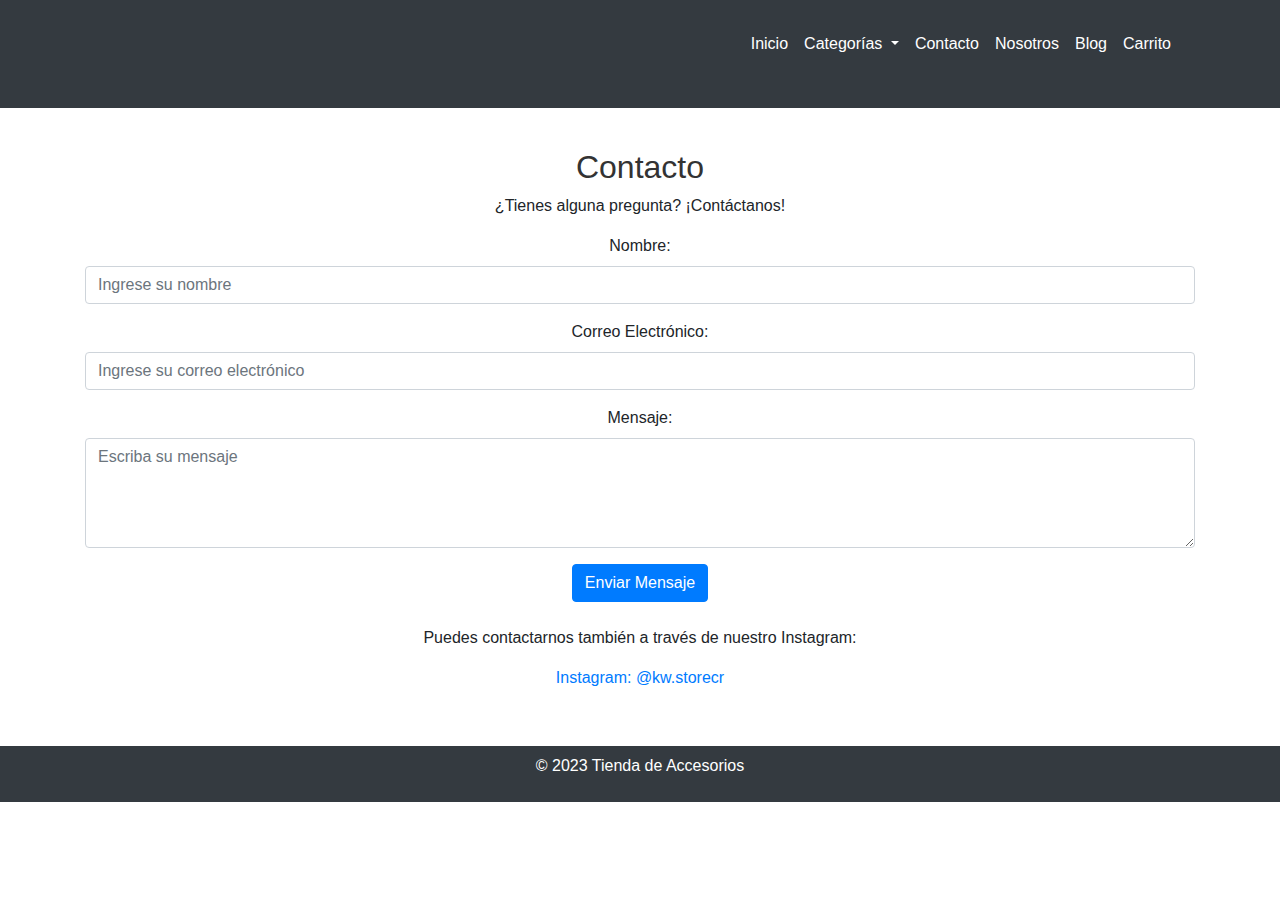
<file: contacto.html>
<!DOCTYPE html>
<html lang="es">

<head>
    <meta charset="UTF-8">
    <meta name="viewport" content="width=device-width, initial-scale=1.0">
    <link rel="stylesheet" href="https://maxcdn.bootstrapcdn.com/bootstrap/4.5.2/css/bootstrap.min.css">
    <link rel="stylesheet" href="styles.css">
    <link rel="stylesheet" href="https://cdnjs.cloudflare.com/ajax/libs/font-awesome/5.15.1/css/all.min.css"
        integrity="sha384-o5bHJD6c5oSoWq8voN0t6iFbJLOz8FS+8yiz4z50z2fN1Nq4c3lETCVnQUTvNj6T" crossorigin="anonymous">
    <style>
    
        .contact-container {
            max-width: 800px; 
            margin: auto; 
            padding: 20px; 
        }

        .contact-form {
            margin-top: 20px; 
        }

        .contact-form p {
            margin-bottom: 0;  
        }
    </style>
    <title>Contacto</title>
</head>

<body>

    <header class="bg-dark text-white text-center py-3">
        <div class="container">

            <nav class="navbar navbar-expand-lg navbar-dark bg-dark">
                <button class="navbar-toggler" type="button" data-toggle="collapse" data-target="#navbarNav"
                    aria-controls="navbarNav" aria-expanded="false" aria-label="Toggle navigation">
                    <span class="navbar-toggler-icon"></span>
                </button>
                <div class="collapse navbar-collapse" id="navbarNav">
                    <ul class="navbar-nav ml-auto">
                        <li class="nav-item">
                            <a class="nav-link" href="home.html">Inicio</a>
                        </li>
                        <li class="nav-item dropdown">
                            <a class="nav-link dropdown-toggle" href="#" id="navbarDropdown" role="button"
                                data-toggle="dropdown" aria-haspopup="true" aria-expanded="false">
                                Categorías
                            </a>
                            <div class="dropdown-menu" aria-labelledby="navbarDropdown">
                                <a class="dropdown-item" href="anillos.html">Anillos</a>
                                <a class="dropdown-item" href="pulseras.html">Pulseras</a>
                                <a class="dropdown-item" href="collares.html">Collares</a>
                            </div>
                        </li>

                        <li class="nav-item">
                            <a class="nav-link" href="contacto.html">Contacto</a>
                        </li>
                        <li class="nav-item">
                            <a class="nav-link" href="nosotros.html">Nosotros</a>
                        </li>
                        <li class="nav-item">
                            <a class="nav-link" href="blog.html">Blog</a>
                        </li>
                        <li class="nav-item">
                            <a class="nav-link" href="carrito.html"><i class="fas fa-shopping-cart"></i> Carrito</a>
                        </li>
                    </ul>
                </div>
            </nav>
        </div>
    </header>

    <!-- Contacto -->
    <section id="contacto" class="section">
        <div class="container text-center">
            <h2>Contacto</h2>
            <p>¿Tienes alguna pregunta? ¡Contáctanos!</p>
            <form>
                <div class="form-group">
                    <label for="nombre">Nombre:</label>
                    <input type="text" class="form-control" id="nombre" placeholder="Ingrese su nombre" required>
                </div>
                <div class="form-group">
                    <label for="email">Correo Electrónico:</label>
                    <input type="email" class="form-control" id="email" placeholder="Ingrese su correo electrónico"
                        required>
                </div>
                <div class="form-group">
                    <label for="mensaje">Mensaje:</label>
                    <textarea class="form-control" id="mensaje" rows="4" placeholder="Escriba su mensaje"
                        required></textarea>
                </div>
                <button type="submit" class="btn btn-primary">Enviar Mensaje</button>
            </form>

            <div class="contact-info mt-4">
                <p>Puedes contactarnos también a través de nuestro Instagram:</p>
                <p><a href="https://www.instagram.com/kw.storecr/" target="_blank">Instagram: @kw.storecr</a></p>
            </div>
        </div>
    </section>

    <!-- Footer -->
    <footer class="bg-dark text-white text-center py-2">
        <p>&copy; 2023 Tienda de Accesorios</p>
    </footer>

    <script src="https://code.jquery.com/jquery-3.5.1.slim.min.js"></script>
    <script src="https://cdn.jsdelivr.net/npm/@popperjs/core@2.10.2/dist/umd/popper.min.js"></script>
    <script src="https://maxcdn.bootstrapcdn.com/bootstrap/4.5.2/js/bootstrap.min.js"></script>
</body>

</html>
</file>
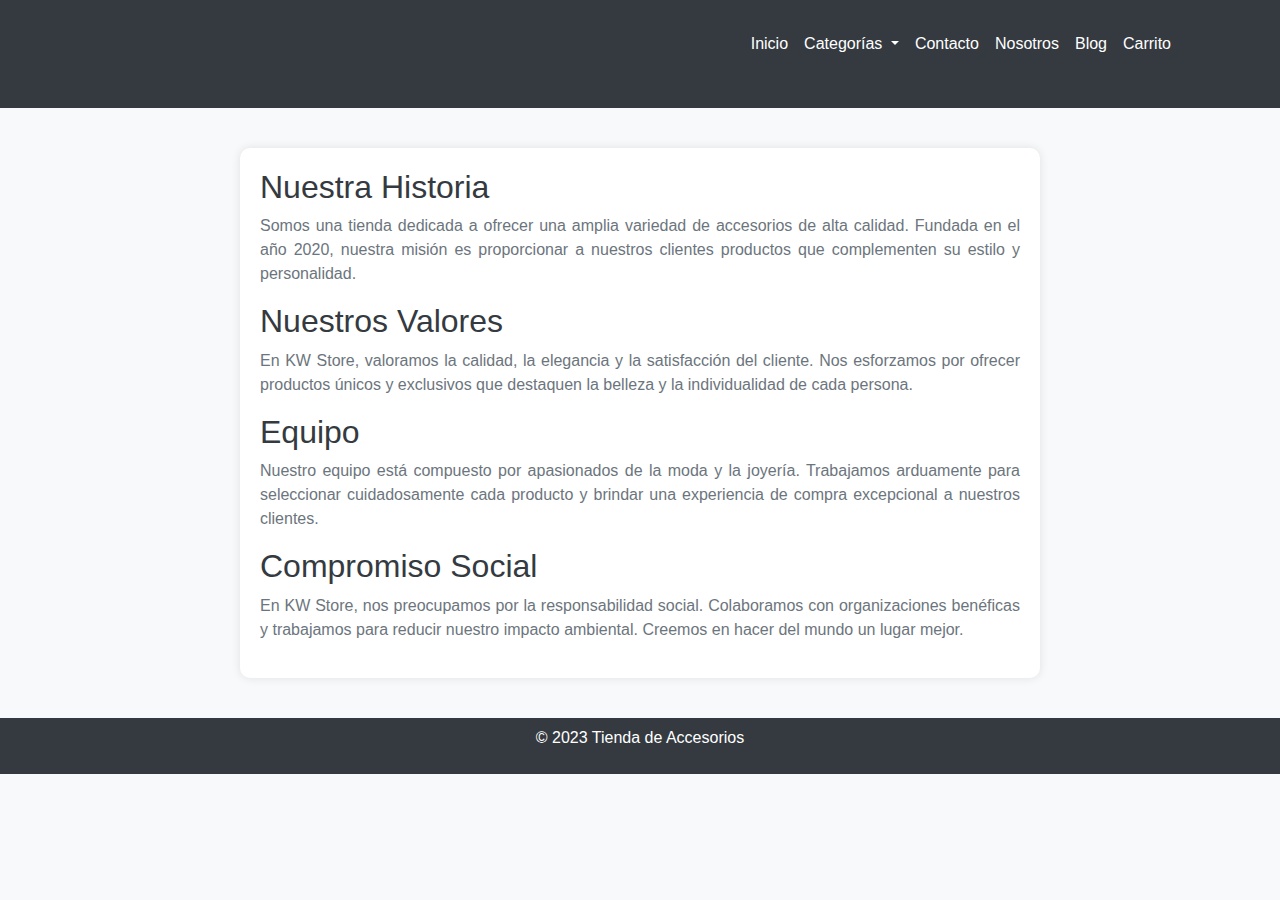
<file: nosotros.html>
<!DOCTYPE html>
<html lang="es">

<head>
    <meta charset="UTF-8">
    <meta name="viewport" content="width=device-width, initial-scale=1.0">
    <link rel="stylesheet" href="https://maxcdn.bootstrapcdn.com/bootstrap/4.5.2/css/bootstrap.min.css">
    <link rel="stylesheet" href="styles.css">
    <link rel="stylesheet" href="https://cdnjs.cloudflare.com/ajax/libs/font-awesome/5.15.1/css/all.min.css"
        integrity="sha384-o5bHJD6c5oSoWq8voN0t6iFbJLOz8FS+8yiz4z50z2fN1Nq4c3lETCVnQUTvNj6T" crossorigin="anonymous">
    <style>
        /* Estilos personalizados para la página "Nosotros" */
        body {
            background-color: #f8f9fa; /* Cambia el color de fondo del cuerpo */
        }

        .about-container {
            max-width: 800px;
            margin: auto;
            padding: 20px;
            text-align: justify;
            background-color: #ffffff;  
            border-radius: 10px;  
            box-shadow: 0 0 10px rgba(0, 0, 0, 0.1);  
        }

        .about-container h2 {
            color: #343a40;  
        }

        .about-container p {
            color: #6c757d; 
        }
    </style>
    <title>Nosotros</title>
</head>

<body>

    <header class="bg-dark text-white text-center py-3">
        <div class="container">

            <nav class="navbar navbar-expand-lg navbar-dark bg-dark">
                <button class="navbar-toggler" type="button" data-toggle="collapse" data-target="#navbarNav"
                    aria-controls="navbarNav" aria-expanded="false" aria-label="Toggle navigation">
                    <span class="navbar-toggler-icon"></span>
                </button>
                <div class="collapse navbar-collapse" id="navbarNav">
                    <ul class="navbar-nav ml-auto">
                        <li class="nav-item">
                            <a class="nav-link" href="home.html">Inicio</a>
                        </li>
                        <li class="nav-item dropdown">
                            <a class="nav-link dropdown-toggle" href="#" id="navbarDropdown" role="button"
                                data-toggle="dropdown" aria-haspopup="true" aria-expanded="false">
                                Categorías
                            </a>
                            <div class="dropdown-menu" aria-labelledby="navbarDropdown">
                                <a class="dropdown-item" href="anillos.html">Anillos</a>
                                <a class="dropdown-item" href="pulseras.html">Pulseras</a>
                                <a class="dropdown-item" href="collares.html">Collares</a>
                            </div>
                        </li>

                        <li class="nav-item">
                            <a class="nav-link" href="contacto.html">Contacto</a>
                        </li>
                        <li class="nav-item">
                            <a class="nav-link" href="nosotros.html">Nosotros</a>
                        </li>
                        <li class="nav-item">
                            <a class="nav-link" href="blog.html">Blog</a>
                        </li>
                        <li class="nav-item">
                            <a class="nav-link" href="carrito.html"><i class="fas fa-shopping-cart"></i> Carrito</a>
                        </li>
                    </ul>
                </div>
            </nav>
        </div>
    </header>

    <!-- Nosotros -->
    <section id="nosotros" class="section">
        <div class="about-container">
            <h2>Nuestra Historia</h2>
            <p>Somos una tienda dedicada a ofrecer una amplia variedad de accesorios de alta calidad. Fundada en el año
                2020, nuestra misión es proporcionar a nuestros clientes productos que complementen su estilo y
                personalidad.</p>

            <h2>Nuestros Valores</h2>
            <p>En KW Store, valoramos la calidad, la elegancia y la satisfacción del cliente. Nos esforzamos por ofrecer
                productos únicos y exclusivos que destaquen la belleza y la individualidad de cada persona.</p>

            <h2>Equipo</h2>
            <p>Nuestro equipo está compuesto por apasionados de la moda y la joyería. Trabajamos arduamente para
                seleccionar cuidadosamente cada producto y brindar una experiencia de compra excepcional a nuestros
                clientes.</p>

            <h2>Compromiso Social</h2>
            <p>En KW Store, nos preocupamos por la responsabilidad social. Colaboramos con organizaciones benéficas y
                trabajamos para reducir nuestro impacto ambiental. Creemos en hacer del mundo un lugar mejor.</p>
        </div>
    </section>

    <!-- Footer -->
    <footer class="bg-dark text-white text-center py-2">
        <p>&copy; 2023 Tienda de Accesorios</p>
    </footer>

    <script src="https://code.jquery.com/jquery-3.5.1.slim.min.js"></script>
    <script src="https://cdn.jsdelivr.net/npm/@popperjs/core@2.10.2/dist/umd/popper.min.js"></script>
    <script src="https://maxcdn.bootstrapcdn.com/bootstrap/4.5.2/js/bootstrap.min.js"></script>
</body>

</html>
</file>
<file: styles.css>
body {
    font-family: 'Arial', sans-serif;
    margin: 0;
    padding: 0;
    box-sizing: border-box;
    justify-content: center;
}

.banner {
    position: relative;
    width: 100%;
    height: 800px;

    background-image: url('img/banner.png');
    background-size: cover;
    background-position: center;
    color: #fff;
    text-align: center;
    display: flex;
    flex-direction: column;
    align-items: center;
    justify-content: center;
}

.banner-content {
    text-shadow: 2px 2px 4px rgba(0, 0, 0, 0.7);
}

header {
    padding: 20px 0;
}

header h1 {
    margin: 0;
    color: #fff;
}

.navbar {
    margin-bottom: 20px;
}

.navbar-dark .navbar-toggler-icon {
    background-color: #fff;
}

.nav-link {
    color: #fff !important;
}

.section {
    padding: 40px;
}

.section h2 {
    color: #333;
}

.footer {
    background-color: #333;
    color: #fff;
    padding: 10px;
    text-align: center;
    position: fixed;
    bottom: 0;
    width: 100%;
}

 
.product-gallery {
    display: flex;
    justify-content: space-between;
    flex-wrap: wrap;
    margin-top: 20px;
}

.product {
    width: calc(33.33% - 20px);
    margin-bottom: 20px;
    overflow: hidden;
    position: relative;
    cursor: pointer;
    transition: transform 0.3s;
}

.product img {
    width: 100%;
    height: auto;
    transition: transform 0.3s;
}

.product p {
    text-align: center;
    margin: 10px 0 0;
}

.product:hover {
    transform: scale(1.05);
}

.product:hover img {
    transform: scale(1.2);
}

.testimonial {
    text-align: center;
    margin-bottom: 30px;
}

.testimonial img {
    width: 100px;
    height: 100px;
    border-radius: 50%;
    margin-bottom: 10px;
}

 
.testimonial-row {
    flex-wrap: nowrap;
}

.testimonial {
    flex: 0 0 auto;
    width: 300px;

    margin-right: 15px;
    /* Espaciado entre testimonios */
}

@media (max-width: 768px) {
    .testimonial-row {
        flex-wrap: wrap;
    }

    .testimonial {
        margin-right: 0;
        margin-bottom: 15px;
    }
}

 
header {
    background-color: #ffb6c1;  
}

.navbar-dark .navbar-nav .nav-link {
    color: #ffffff !important; 
}

.navbar-dark .navbar-toggler-icon {
    background-color: #ffffff;  
}

.navbar-dark .navbar-toggler {
    border-color: #ffffff;  

.nav-link:hover {
    color: #ffffff !important; 
    background-color: #ffb6c1;  
}

.btn-primary {
    background-color: #ffb6c1;  
    border-color: #ffb6c1;  
    color: #ffffff;  

.btn-primary:hover {
    background-color: #ff8c9b;  
    border-color: #ff8c9b;  
}
 
#blog {
    background-color: #f9f9f9;  
}

.blog-posts {
    display: flex;
    flex-wrap: wrap;
    justify-content: space-between;
}

.blog-post {
    width: calc(33.33% - 20px);
    margin-bottom: 20px;
    box-shadow: 0 0 10px rgba(0, 0, 0, 0.1);
    transition: transform 0.3s;
}

.blog-post:hover {
    transform: scale(1.05);
}

.blog-post img {
    width: 100%;
    height: auto;
}

.blog-post h3 {
    margin-top: 10px;
}

.blog-meta {
    font-style: italic;
    color: #888;
    margin-bottom: 10px;
}

 
.blog-image {
    width: 100%;
    height: 200px;  
    object-fit: cover;  
    object-position: center;  
}


 
.carousel-image {
    height: 300px;  
    object-fit: cover;  
    object-position: center; 
}


 
.btn-primary {
    background-color: #ffc0cb;  
    border-color: #ffc0cb;
    color: #fff;
}

.btn-primary:hover {
    background-color: #ff91a4;  
    border-color: #ff91a4;
    color: #fff;
}

.product-container {
    max-width: 1200px;  
    padding: 20px;  
}

.product {
    width: 30%;  
    margin: 0 15px 20px 0; / 
}
</file>
